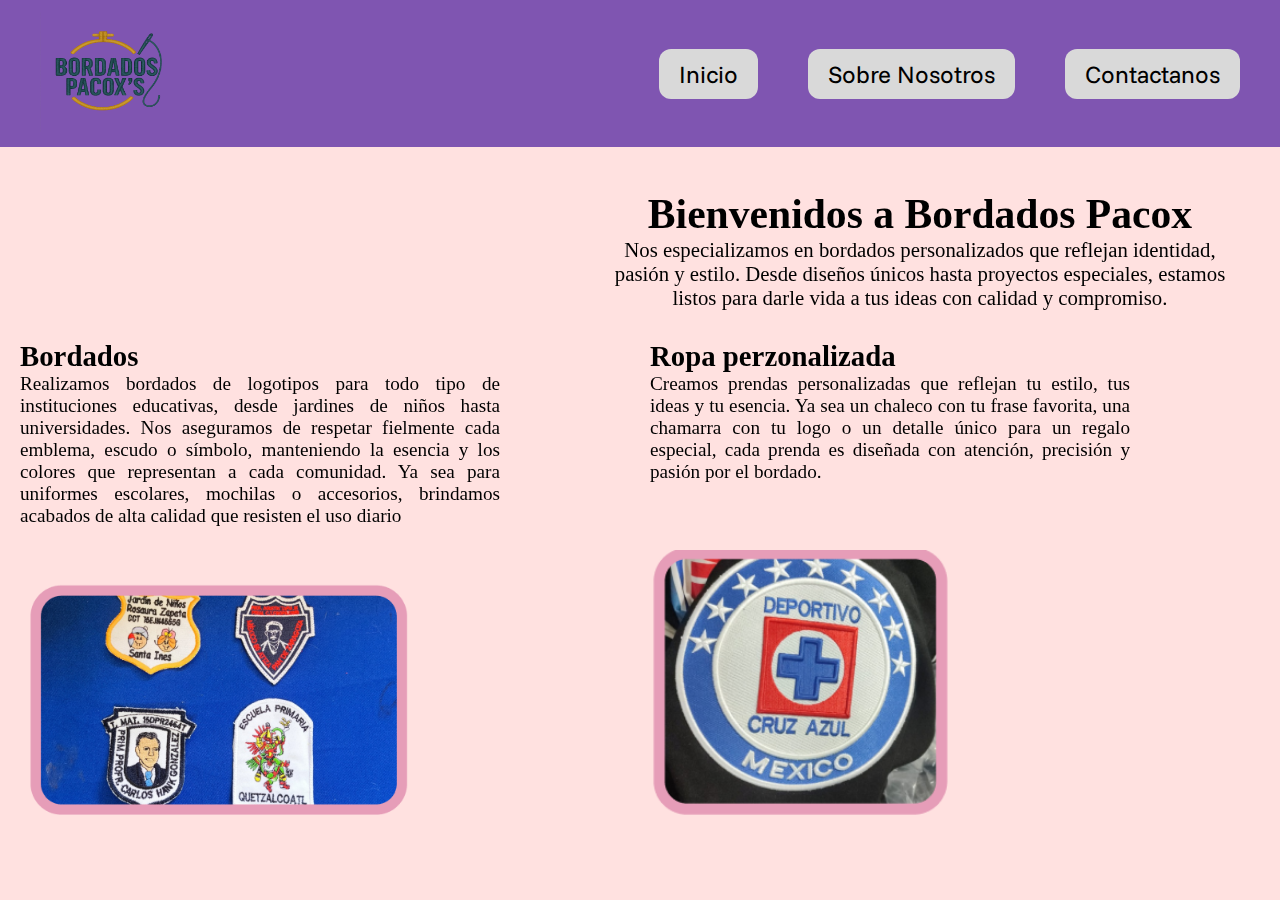
<file: PaginaProyecto/index.html>
<!DOCTYPE html>
    <html lang="en-mx">
    <head>
        <meta charset="UTF-8">
        <meta name="viewport" content="width=device-width, initial-scale=1.0">
        <link rel="stylesheet" href="style.css">
        <title>Bordados Pacox's</title>
    </head>
    <body>
    <header class="header">
        <nav class="header-logo">
            <img class="logo-tamaño" src="assets/logo.png" alt="Foto logo">
        </nav>
        <nav class="header-menu">
        <a class="header-menu-link" href="index.html">Inicio</a>
        <a class="header-menu-link" href="sobreNosotros.html"> Sobre Nosotros</a>
        <a class="header-menu-link" href="about.html"> Contactanos</a>
        </nav>
    </header>


    <div class="texto-Bienvenida">
        <h1 >Bienvenidos a Bordados Pacox</h1>
        <p>
            Nos especializamos en bordados personalizados que reflejan identidad, 
            pasión y estilo. Desde diseños únicos hasta proyectos 
            especiales, estamos listos para darle vida a tus ideas con calidad y compromiso.
        </p>
    </div>

    <div class="texto-bordado">
        <h2>Bordados</h2>
        <p>Realizamos bordados de logotipos para todo tipo de instituciones educativas, desde jardines de niños hasta universidades. 
            Nos aseguramos de respetar fielmente cada emblema, escudo o símbolo, manteniendo la esencia y los colores que representan a cada comunidad.
        Ya sea para uniformes escolares, mochilas o accesorios, brindamos acabados de alta calidad que resisten el uso diario</p>
        
    </div>

    <div class="texto-personalizado">
        <h2>Ropa perzonalizada</h2>
        <p>Creamos prendas personalizadas que reflejan tu 
            estilo, tus ideas y tu esencia. Ya sea un chaleco
            con tu frase favorita, una chamarra con tu logo 
            o un detalle único para un regalo especial, cada
            prenda es diseñada con atención, precisión y 
            pasión por el bordado.</p>
    </div>
    
    <a class="bordados-link" href="">Presiona aqui </a>
    <img class="Bordados-escolares" src="assets/bordados-escuela.png" alt="bordados-escuela">

    <a class="bordado-p-link" href="">Presiona aqui</a>
    <img class="Bordados-personalizados" src="assets/perzonalizado-img.png" alt="bordado perzonalizado">

    </body>
    </html>
</file>
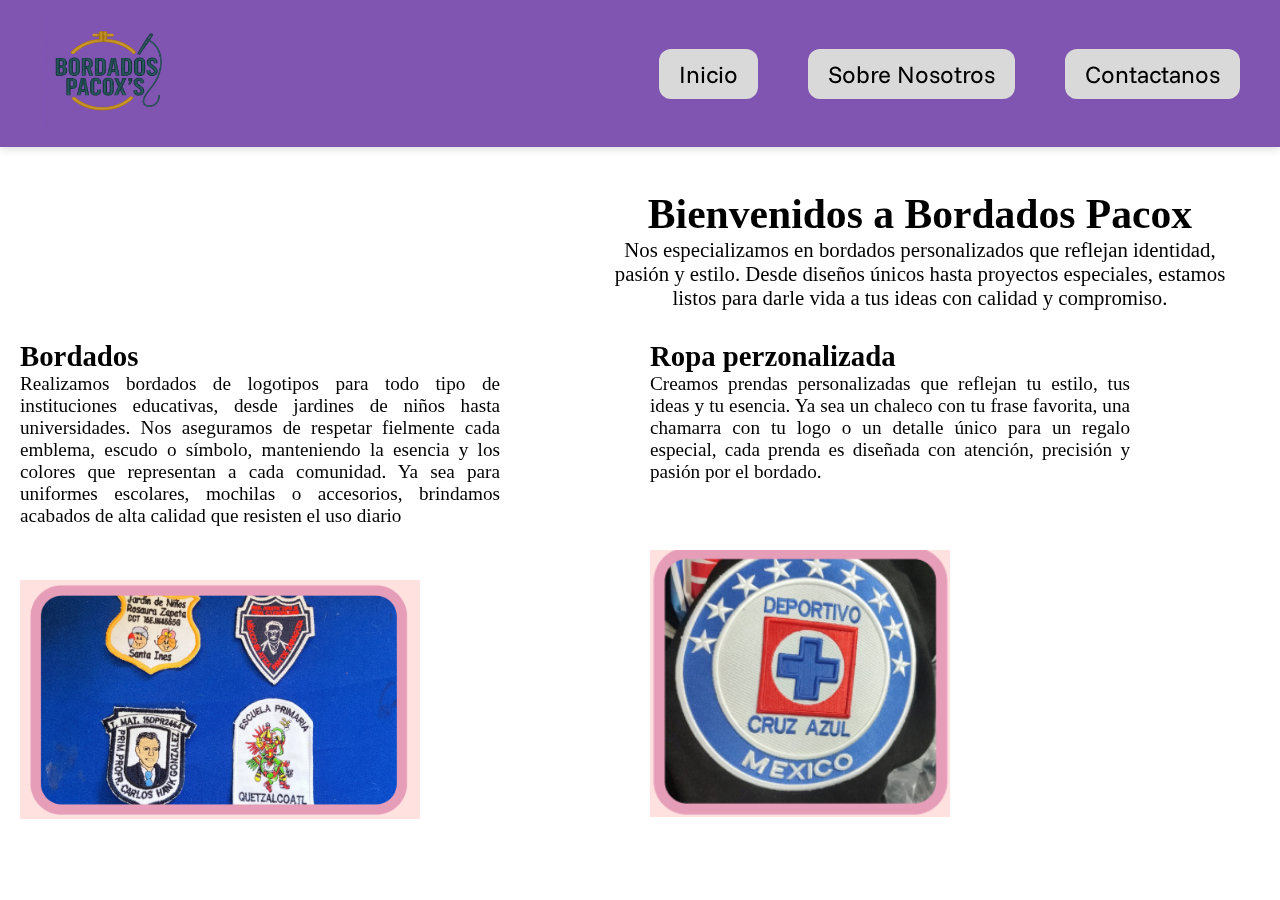
<file: PaginaWeb-main/PaginaProyecto/index.html>
<!DOCTYPE html>
    <html lang="en-mx">
    <head>
        <meta charset="UTF-8">
        <meta name="viewport" content="width=device-width, initial-scale=1.0">
        <link rel="stylesheet" href="style.css">
        <title>Bordados Pacox's</title>
    </head>
    <body>
    <header class="header">
        <nav class="header-logo">
            <img class="logo-tamaño" src="assets/logo.png" alt="Foto logo">
        </nav>
        <nav class="header-menu">
        <a class="header-menu-link" href="index.html">Inicio</a>
        <a class="header-menu-link" href="sobreNosotros.html"> Sobre Nosotros</a>
        <a class="header-menu-link" href="about.html"> Contactanos</a>
        </nav>
    </header>


    <div class="texto-Bienvenida">
        <h1 >Bienvenidos a Bordados Pacox</h1>
        <p>
            Nos especializamos en bordados personalizados que reflejan identidad, 
            pasión y estilo. Desde diseños únicos hasta proyectos 
            especiales, estamos listos para darle vida a tus ideas con calidad y compromiso.
        </p>
    </div>

    <div class="texto-bordado">
        <h2>Bordados</h2>
        <p>Realizamos bordados de logotipos para todo tipo de instituciones educativas, desde jardines de niños hasta universidades. 
            Nos aseguramos de respetar fielmente cada emblema, escudo o símbolo, manteniendo la esencia y los colores que representan a cada comunidad.
        Ya sea para uniformes escolares, mochilas o accesorios, brindamos acabados de alta calidad que resisten el uso diario</p>
        
    </div>

    <div class="texto-personalizado">
        <h2>Ropa perzonalizada</h2>
        <p>Creamos prendas personalizadas que reflejan tu 
            estilo, tus ideas y tu esencia. Ya sea un chaleco
            con tu frase favorita, una chamarra con tu logo 
            o un detalle único para un regalo especial, cada
            prenda es diseñada con atención, precisión y 
            pasión por el bordado.</p>
    </div>
    
    <a class="bordados-link" href="">Presiona aqui </a>
    <img class="Bordados-escolares" src="assets/bordados-escuela.png" alt="bordados-escuela">

    <a class="bordado-p-link" href="">Presiona aqui</a>
    <img class="Bordados-personalizados" src="assets/perzonalizado-img.png" alt="bordado perzonalizado">

    </body>
    </html>
</file>
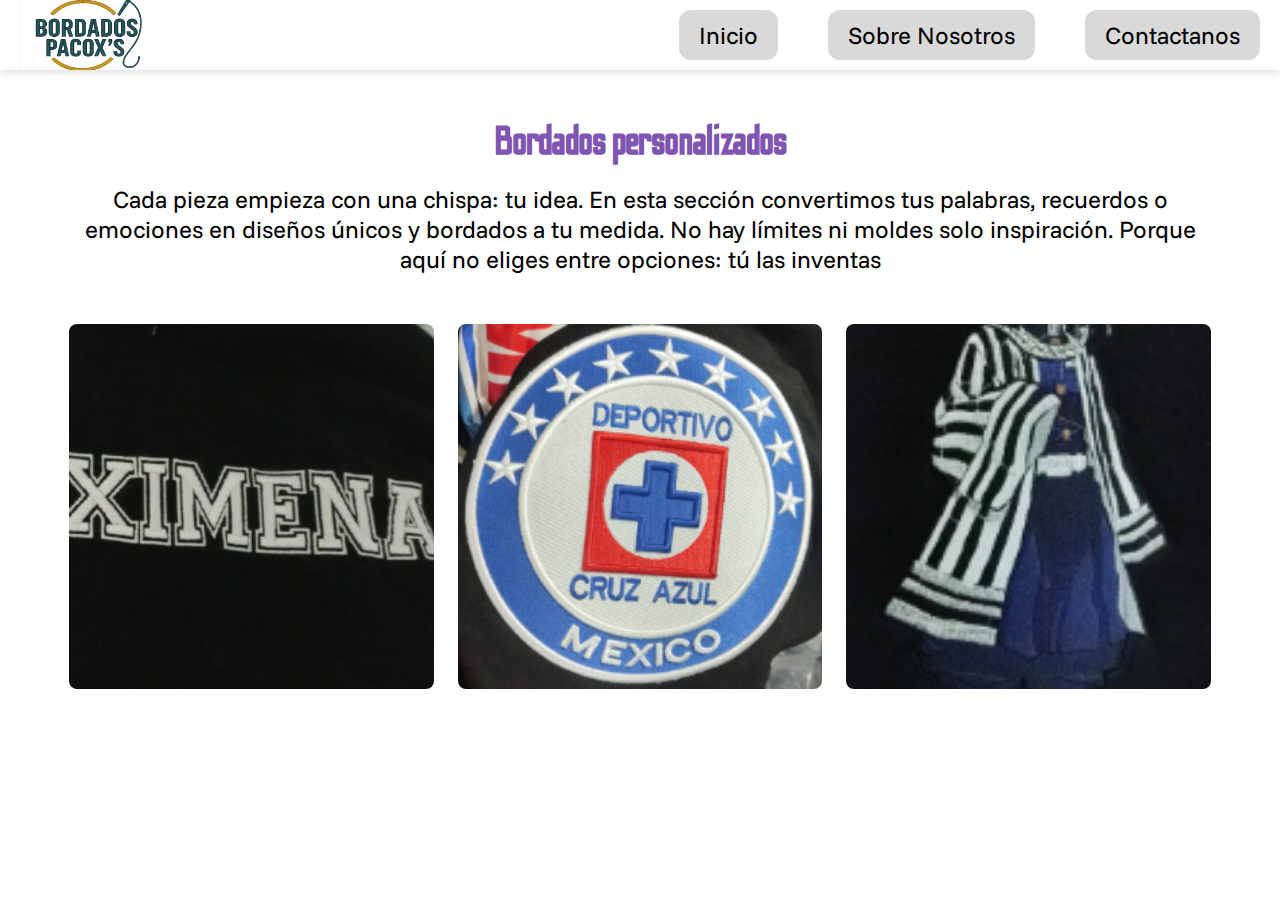
<file: bordadosPersonalizados.html>
<!DOCTYPE html>
<html lang="en">
<head>
    <meta charset="UTF-8">
    <meta name="viewport" content="width=device-width, initial-scale=1.0">
    <link rel="stylesheet" href="style.css">
    <title>Bordados personalizados</title>
</head>
<body>
     <header class="header">
        <nav class="header-logo">
            <img class="logo-tamaño" src="assets/logo.png" alt="Foto logo">
        </nav>
        <nav class="header-menu">
        <a class="header-menu-link" href="index.html">Inicio</a>
        <a class="header-menu-link" href="sobreNosotros.html"> Sobre Nosotros</a>
        <a class="header-menu-link" href="about.html"> Contactanos</a>
        </nav>
    </header>
    <main>
        <div class="escudos-promocionales">
            <h4 class="titulo-escudos-promocionales">Bordados personalizados</h4>
            <p>Cada pieza empieza con una chispa: tu idea. En esta sección convertimos tus palabras, recuerdos o emociones en diseños únicos y bordados a tu medida. No hay límites ni moldes solo inspiración. Porque aquí no eliges entre opciones: tú las inventas</p>
        </div>
        <div class="imagenes-escudos-promocionales">
            <img src="assets/sudadera.png" alt="Escudo empresa Elicarga">
            <img src="assets/cruz-azul.png" alt="Escudo Primaria Capulin"> 
            <img src="assets/personaje-anime.png" alt="Escudo Jardin de ninos Rosaura">
        </div>
    </main>
    
</body>
</html>
</file>
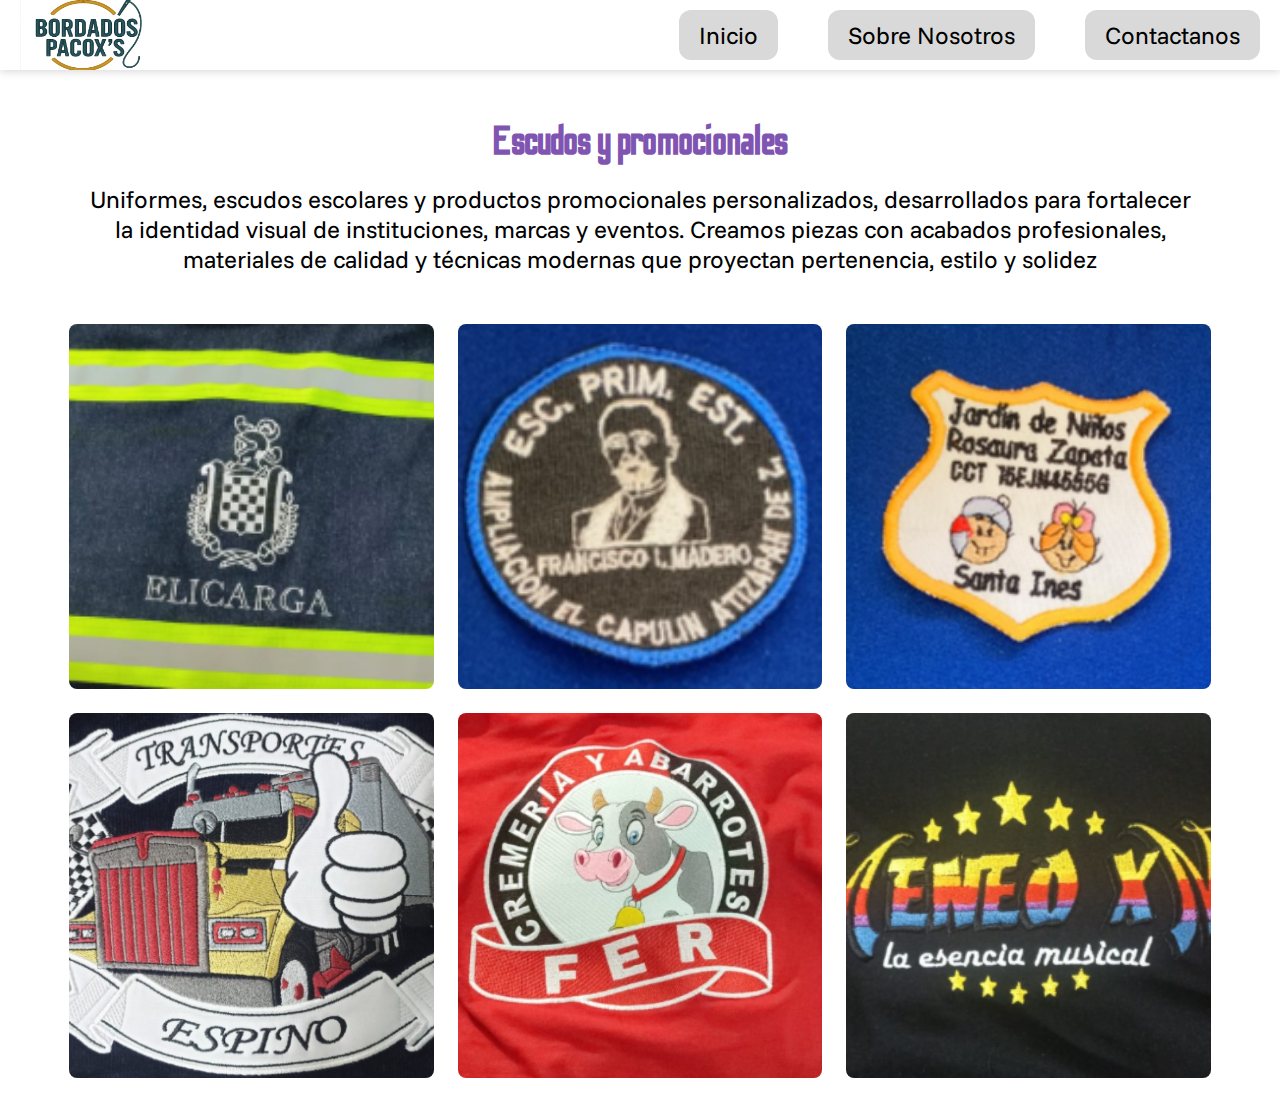
<file: escudosPromocionales.html>
<!DOCTYPE html>
<html lang="en">
<head>
    <meta charset="UTF-8">
    <meta name="viewport" content="width=device-width, initial-scale=1.0">
    <link rel="stylesheet" href="style.css">
    <title>Escudos y promocionales</title>
</head>
<body>
    <header class="header">
        <nav class="header-logo">
            <img class="logo-tamaño" src="assets/logo.png" alt="Foto logo">
        </nav>
        <nav class="header-menu">
        <a class="header-menu-link" href="index.html">Inicio</a>
        <a class="header-menu-link" href="sobreNosotros.html"> Sobre Nosotros</a>
        <a class="header-menu-link" href="about.html"> Contactanos</a>
        </nav>
    </header>
    <main> 

        <div class="escudos-promocionales">
            <h4 class="titulo-escudos-promocionales">Escudos y promocionales</h4>
            <p>Uniformes, escudos escolares y productos promocionales personalizados, desarrollados para fortalecer la identidad visual de instituciones, marcas y eventos. Creamos piezas con acabados profesionales, materiales de calidad y técnicas modernas que proyectan pertenencia, estilo y solidez</p>
        </div>
        <div class="imagenes-escudos-promocionales">
            <img src="assets/elicarga.png" alt="Escudo empresa Elicarga">
            <img src="assets/escudo-primaria-capulin.png" alt="Escudo Primaria Capulin"> 
            <img src="assets/escudo-kinder-rosaura.png" alt="Escudo Jardin de ninos Rosaura">
        </div>
        
        <div class="imagenes-escudos-promocionales2">
           <img src="assets/transportes-espino..png" alt="Promocional transpotes espino">
            <img src="assets/abarrotes.png" alt="Promocional abarrotes">
            <img src="assets/meneo.png" alt="Promocional sonido meneo">
        </div>
    </main>

    
</body>
</html>
</file>
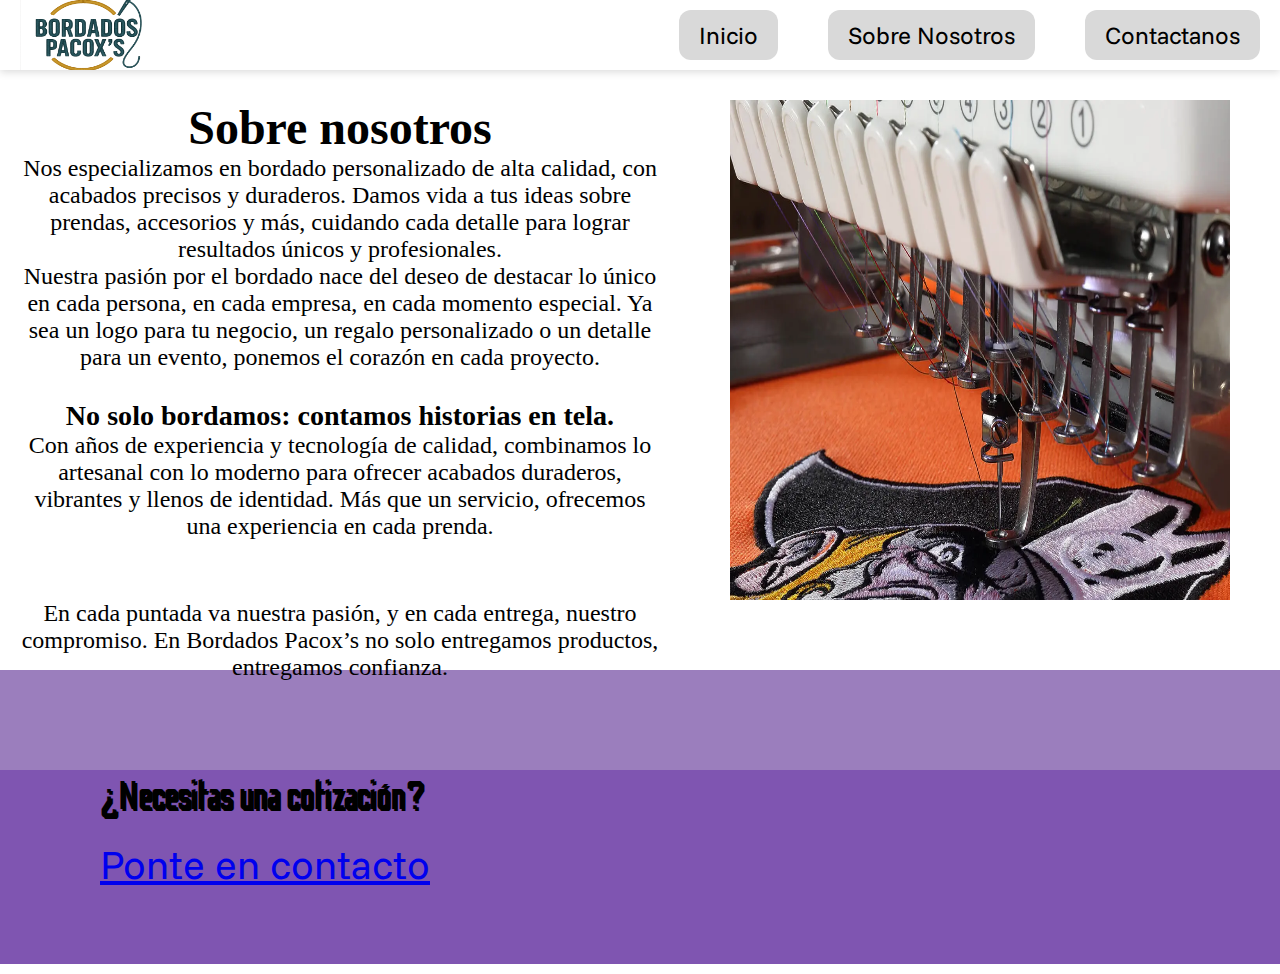
<file: sobreNosotros.html>
<!DOCTYPE html>
<html lang="en-mx">
<head>
    <meta charset="UTF-8">
    <meta name="viewport" content="width=device-width, initial-scale=1.0">
    <link rel="stylesheet" href="style.css">
        <title>Bordados Pacox's</title>
</head>
<body>
<header class="header">
        <nav class="header-logo">
            <img class="logo-tamaño" src="assets/logo.png" alt="Foto logo">
        </nav>
        <nav class="header-menu">
        <a class="header-menu-link" href="index.html">Inicio</a>
        <a class="header-menu-link" href="sobreNosotros.html"> Sobre Nosotros</a>
        <a class="header-menu-link" href="about.html"> Contactanos</a>
        </nav>
</header>
<main>
<div class="publicidad-texto">
    <h1>Sobre nosotros</h1>
    <p>Nos especializamos en bordado personalizado de alta calidad, con acabados precisos y duraderos. 
    Damos vida a tus ideas sobre prendas, accesorios y más, cuidando cada detalle para lograr resultados
    únicos y profesionales.</p>

    <p>Nuestra pasión por el bordado nace del deseo de destacar lo único en cada persona, en cada empresa, en 
    cada momento especial. Ya sea un logo para tu negocio, un regalo personalizado o un detalle para 
    un evento, ponemos el corazón en cada proyecto.</p>
</div>

    <div class="publicidad-texto-3">
        <h3>No solo bordamos: contamos historias en tela. </h3>    
        <p>Con años de experiencia y tecnología de calidad, combinamos lo artesanal con lo moderno para ofrecer acabados
        duraderos, vibrantes y llenos de identidad. Más que un servicio, ofrecemos una experiencia en cada prenda.</p>
    </div>

<div class="publicidad-texto-4">
        <p>
        En cada puntada va nuestra pasión, y en cada entrega, nuestro compromiso. En Bordados Pacox’s no solo entregamos productos, entregamos confianza.
        </p>
</div>


<div class="publicidad-imagen">
    <img src="assets/maquina-SobreNosotros.webp" alt="Foto de costura">
</div>
</main>
<footer>
        <div class="separador-portafolio3"></div>
        <div class="separador-footer2">
           
            <p class="necesitas-cotizacion">¿Necesitas una cotización?</p>
            
                <a href="about.html"> 
                     <p class="ponte-n-cotacto">Ponte en contacto
            </p>
                </a>
       
            </div>
           
            </div>
        </div>
        </div>
</footer> 
</body>
</html>
</file>
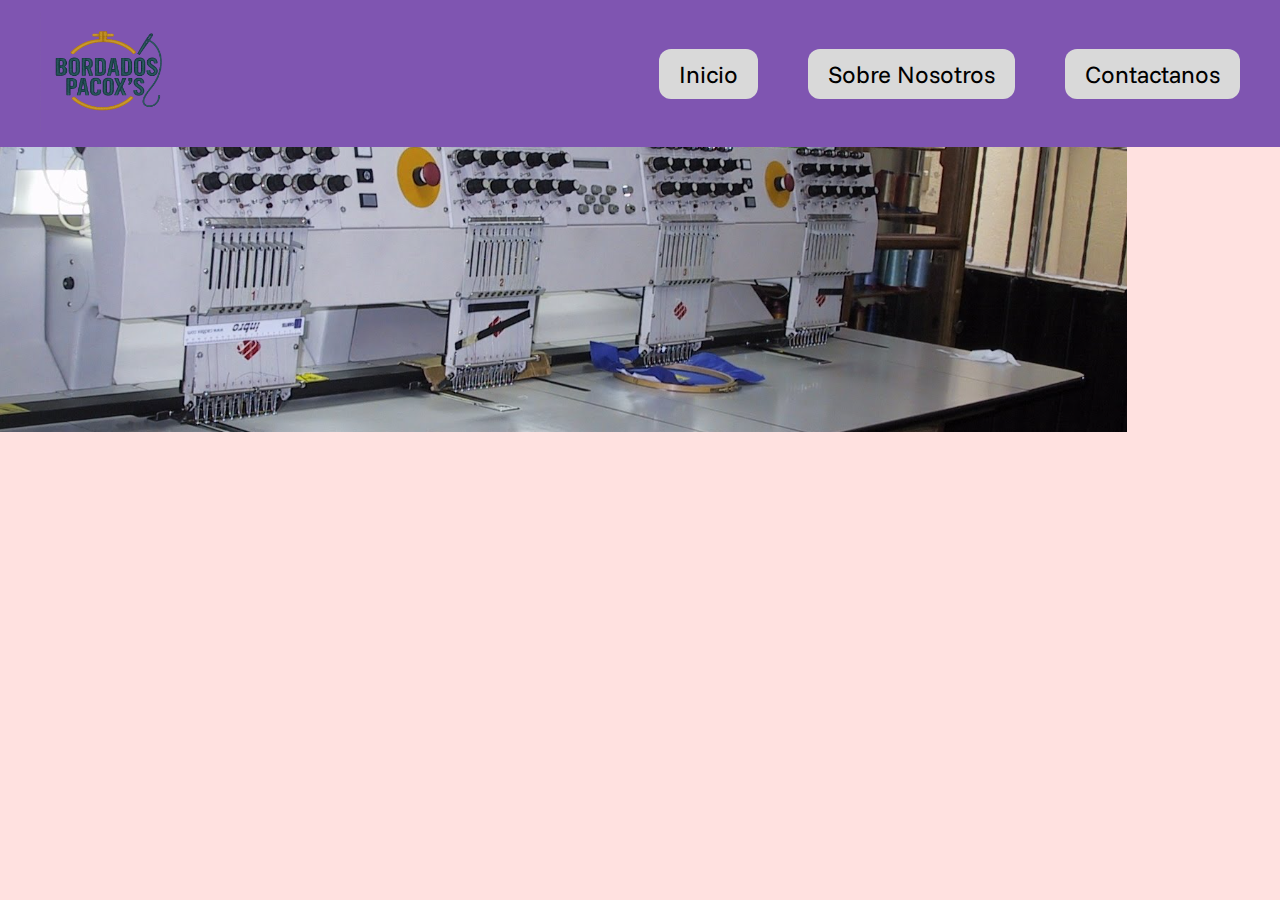
<file: PaginaProyecto/about.html>
<!DOCTYPE html>
<html lang="es-mx">
<head>
    <meta charset="UTF-8">
    <meta name="viewport" content="width=device-width, initial-scale=1.0">
    <link rel="stylesheet" href="style.css">
        <title>Bordados Pacox's</title>
</head>
<body>
<header class="header">
        <nav class="header-logo">
            <img class="logo-tamaño" src="assets/logo.png" alt="Foto logo">
        </nav>
        <nav class="header-menu">
        <a class="header-menu-link" href="index.html">Inicio</a>
        <a class="header-menu-link" href="sobreNosotros.html"> Sobre Nosotros</a>
        <a class="header-menu-link" href="about.html"> Contactanos</a>
        </nav>
</header>
<div class="presentacion__imagen">
    <img src="assets/maquina.png" alt="Foto de maquinas">
</div>
</body>
</html>
</file>
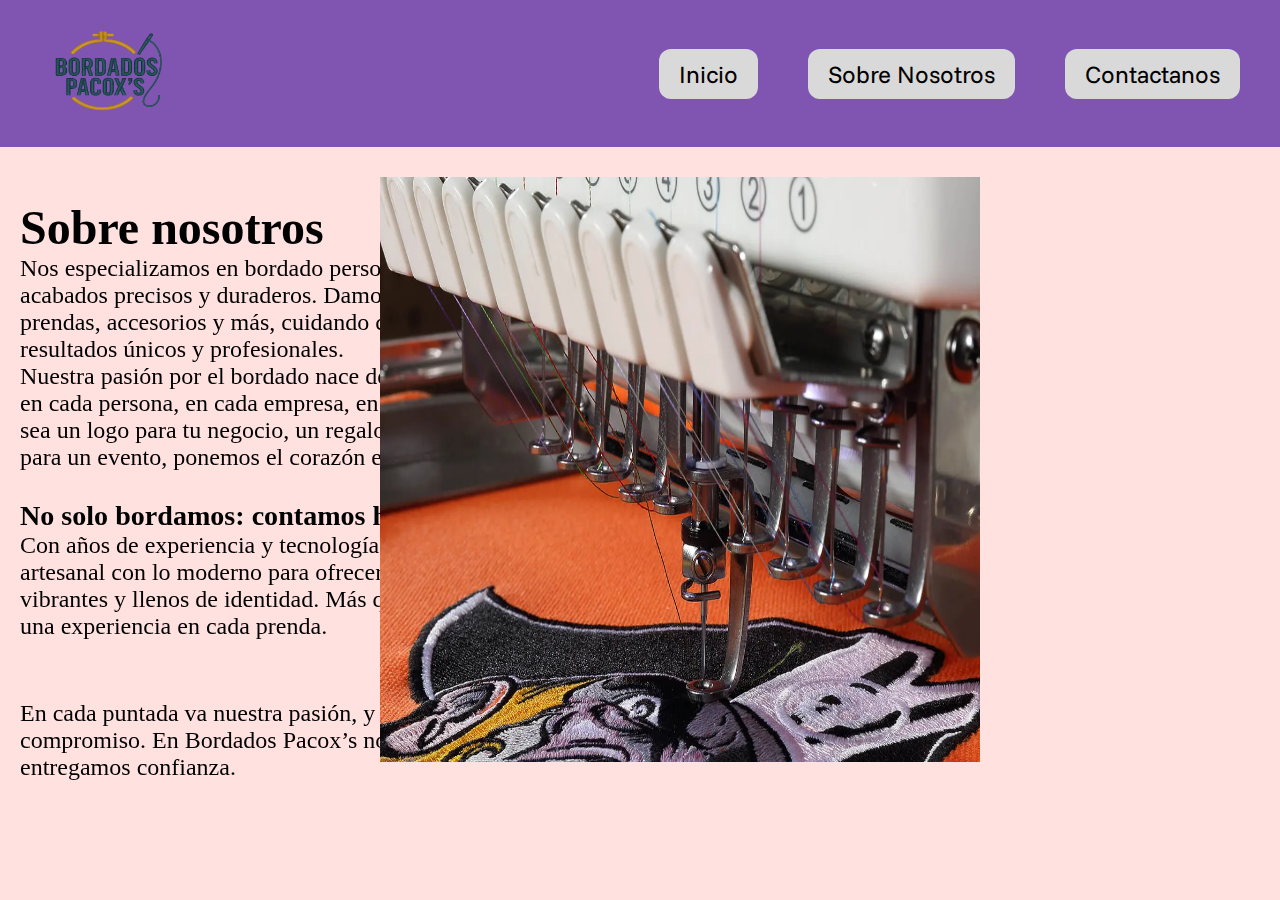
<file: PaginaProyecto/sobreNosotros.html>
<!DOCTYPE html>
<html lang="en-mx">
<head>
    <meta charset="UTF-8">
    <meta name="viewport" content="width=device-width, initial-scale=1.0">
    <link rel="stylesheet" href="style.css">
        <title>Bordados Pacox's</title>
</head>
<body>
<header class="header">
        <nav class="header-logo">
            <img class="logo-tamaño" src="assets/logo.png" alt="Foto logo">
        </nav>
        <nav class="header-menu">
        <a class="header-menu-link" href="index.html">Inicio</a>
        <a class="header-menu-link" href="sobreNosotros.html"> Sobre Nosotros</a>
        <a class="header-menu-link" href="about.html"> Contactanos</a>
        </nav>
</header>

<div class="publicidad-texto">
    <h1>Sobre nosotros</h1>
    <p>Nos especializamos en bordado personalizado de alta calidad, con acabados precisos y duraderos. 
    Damos vida a tus ideas sobre prendas, accesorios y más, cuidando cada detalle para lograr resultados
    únicos y profesionales.</p>

    <p>Nuestra pasión por el bordado nace del deseo de destacar lo único en cada persona, en cada empresa, en 
    cada momento especial. Ya sea un logo para tu negocio, un regalo personalizado o un detalle para 
    un evento, ponemos el corazón en cada proyecto.</p>
</div>

    <div class="publicidad-texto-3">
        <h3>No solo bordamos: contamos historias en tela. </h3>    
        <p>Con años de experiencia y tecnología de calidad, combinamos lo artesanal con lo moderno para ofrecer acabados
        duraderos, vibrantes y llenos de identidad. Más que un servicio, ofrecemos una experiencia en cada prenda.</p>
    </div>

<div class="publicidad-texto-4">
        <p>
        En cada puntada va nuestra pasión, y en cada entrega, nuestro compromiso. En Bordados Pacox’s no solo entregamos productos, entregamos confianza.
        </p>
</div>


<div class="publicidad-imagen">
    <img src="assets/maquina-SobreNosotros.webp" alt="Foto de costura">
</div>
</body>
</html>
</file>
<file: PaginaProyecto/style.css>
@import url('https://fonts.googleapis.com/css2?family=Funnel+Sans:ital,wght@0,300..800;1,300..800&display=swap" rel="stylesheet');


:root{
    --color-primario: #FFE1E0;
    --color-primario-alterno: #ffffff;
    --color-secundario:#7F55B1;
    --color-tercer: #D9D9D9;
    --tipo-fuente: "Funnel Sans", sans-serif;
    --fuente-tamano-1: 1.5rem;
    --fuente-tamano-2: 2.5rem;
}


* {
    margin: 0;
    padding: 0;
    box-sizing: border-box;
}

body{
    background-color: var(--color-primario);
}

.header {
    background-color: var(--color-secundario);
    display: flex;
    align-items: center;
    padding: 10px 40px;
    height: 147px;
    overflow-x: hidden;
    justify-content: space-between; 
    gap: 50px; 
}

.header-logo .logo-tamaño {
    width: 140px;
    height: 120px;
    padding: 0;
}


.header-menu {
    display: flex;
    gap: 50px; /* Esta es la separación entre los botones del menú */
    margin-left: 50px; 
}


.header-menu-link {
    font-family: var(--tipo-fuente);
    font-size: var(--fuente-tamano-1);
    color: #000;
    background-color: var(--color-tercer);
    text-decoration: none;
    border-radius: 12px;
    padding: 10px 20px;
}

/* Body de INDEX*/


.texto-Bienvenida{
    text-align: center;
    justify-content: center;
    position: fixed;
    margin: auto;
    left: 600px;
    width: 40rem;
    top: 180px;
    font-size: 1.3rem;
    margin-top: 10px;
}

.texto-bordado {
  text-align: justify;
  position: fixed;
  bottom: 80px;
  left: 20px;
  width: 30rem;
  height: 30rem;
  font-size: 1.2rem;
  margin: auto;
  margin-top: 20px;
}

.bordados-link{
    position: absolute;
    bottom: 85px;
    left: 20px;
    height: 40px;
    border-radius: 12px;
    padding: 10px 20px;
    text-decoration: none;
    color: #000;
    background-color: var(--color-tercer);
    
}

.Bordados-escolares{

    width: 400px;
    left: 20px;
    position: absolute;
    top: 580px;
}

.texto-personalizado{
  text-align: justify;
  position: fixed;
  bottom: 80px;
  left: 650px;
  width: 30rem;
  height: 30rem;
  font-size: 1.2rem;
  margin: auto;
  margin-top: 20px;
}

.Bordados-personalizados{
    width: 300px;
    left: 650px;
    position: absolute;
    top: 550px;
}

.bordado-p-link{
    position: absolute;
    bottom: 85px;
    left: 650px;
    height: 40px;
    border-radius: 12px;
    padding: 10px 20px;
    text-decoration: none;
    color: #000;
    background-color: var(--color-tercer);
}


/* Sobre nosotros*/
.publicidad-texto{
    bottom: 100px;
    position: fixed;
    margin: auto;
    left: 20px;
    width: 40rem;
    top: 200px;
    font-size: var(--fuente-tamano-1);
}

.publicidad-texto-3{
    bottom: 100px;
    position: fixed;
    margin: auto;
    left: 20px;
    width: 40rem;
    top: 500px;
    font-size: var(--fuente-tamano-1);
}

.publicidad-texto-4{
    bottom: 100px;
    position: fixed;
    margin: auto;
    left: 20px;
    width: 40rem;
    top: 700px;
    font-size: var(--fuente-tamano-1);
}


.publicidad-imagen{
    position: fixed;
    right: 300px;
}
.publicidad-imagen img{
    margin-top: 30px;
    width: 600px;
    height: 585px;

}
</file>
<file: PaginaWeb-main/PaginaProyecto/style.css>
@import url('https://fonts.googleapis.com/css2?family=Funnel+Sans:ital,wght@0,300..800;1,300..800&display=swap" rel="stylesheet');
 @import url('https://fonts.googleapis.com/css2?family=Odibee+Sans&family=Oswald:wght@200..700&display=swap');


:root{
    --color-primario: #FFE1E0;
    --color-primario-alterno: #ffffff;
    --color-secundario:#7F55B1;
    --color-tercer: #D9D9D9;
    --color-quinto:#F49BAB;
    --tipo-fuente: "Funnel Sans", sans-serif;
    --tipo-fuente-contactactanos:"Odibee Sans", sans-serif;
    --fuente-tamano-1: 1.5rem;
    --fuente-tamano-2: 2.5rem;
}


* {
    margin: 0;
    padding: 0;
    box-sizing: border-box;
}
.header {
    position: fixed;               /* Se queda pegado arriba */
    top: 0;
    left: 0;
    width: 100%;
    height: 147px;
    background-color: var(--color-secundario);
    display: flex;
    align-items: center;
    padding: 10px 40px;
    overflow-x: hidden;
    justify-content: space-between;
    gap: 50px;
    z-index: 1100;                 /* Asegura que esté encima de todo */
    box-shadow: 0 2px 8px rgba(0, 0, 0, 0.15);
}
body{
    background-color: var(--color-primario-alterno);
    padding-top: 160px; 
}

.header-logo .logo-tamaño {
    width: 140px;
    height: 120px;
    padding: 0;
}


.header-menu {
    display: flex;
    gap: 50px; /* Esta es la separación entre los botones del menú */
    margin-left: 50px; 
}


.header-menu-link {
    font-family: var(--tipo-fuente);
    font-size: var(--fuente-tamano-1);
    color: #000;
    background-color: var(--color-tercer);
    text-decoration: none;
    border-radius: 12px;
    padding: 10px 20px;
}

/* Body de INDEX*/


.texto-Bienvenida{
    text-align: center;
    justify-content: center;
    position: fixed;
    margin: auto;
    left: 600px;
    width: 40rem;
    top: 180px;
    font-size: 1.3rem;
    margin-top: 10px;
}

.texto-bordado {
  text-align: justify;
  position: fixed;
  bottom: 80px;
  left: 20px;
  width: 30rem;
  height: 30rem;
  font-size: 1.2rem;
  margin: auto;
  margin-top: 20px;
}

.bordados-link{
    position: absolute;
    bottom: 85px;
    left: 20px;
    height: 40px;
    border-radius: 12px;
    padding: 10px 20px;
    text-decoration: none;
    color: #000;
    background-color: var(--color-tercer);
    
}

.Bordados-escolares{

    width: 400px;
    left: 20px;
    position: absolute;
    top: 580px;
}

.texto-personalizado{
  text-align: justify;
  position: fixed;
  bottom: 80px;
  left: 650px;
  width: 30rem;
  height: 30rem;
  font-size: 1.2rem;
  margin: auto;
  margin-top: 20px;
}

.Bordados-personalizados{
    width: 300px;
    left: 650px;
    position: absolute;
    top: 550px;
}

.bordado-p-link{
    position: absolute;
    bottom: 85px;
    left: 650px;
    height: 40px;
    border-radius: 12px;
    padding: 10px 20px;
    text-decoration: none;
    color: #000;
    background-color: var(--color-tercer);
}


/* Sobre nosotros*/
.publicidad-texto{
    bottom: 100px;
    position: fixed;
    margin: auto;
    left: 20px;
    width: 40rem;
    top: 200px;
    font-size: var(--fuente-tamano-1);
}

.publicidad-texto-3{
    bottom: 100px;
    position: fixed;
    margin: auto;
    left: 20px;
    width: 40rem;
    top: 500px;
    font-size: var(--fuente-tamano-1);
}

.publicidad-texto-4{
    bottom: 100px;
    position: fixed;
    margin: auto;
    left: 20px;
    width: 40rem;
    top: 700px;
    font-size: var(--fuente-tamano-1);
}


.publicidad-imagen{
    position: fixed;
    right: 300px;
}
.publicidad-imagen img{
    margin-top: 30px;
    width: 600px;
    height: 585px;

}

.contenedor-frase-imagen{
    
    display: flex;              /* Alinea frase e imagen horizontalmente */   
    justify-content: center;
    flex-direction: column;
     gap: 40px; 
    margin-top: 6%;
}
/* Persona de contacto */
.persona-contacto {
    position: absolute;
    top: 160px; 
    left: 50%;
    transform: translateX(-50%);
    width: 433px;
    height: 175px;
}

.frase-contacto {
    position: relative;
    left: 400px;
    top: 140px;
    font-family: var(--tipo-fuente-contactactanos);
    font-size: var(--fuente-tamano-2);
}

/* Contenedor de rectángulos */
.contenedor-rectangulos-de-contacto {
    display: flex;
    justify-content: center;
    margin-top: 12%;
    gap: 80px;
}

/* Rectángulo */
.rectangulo {
    width: 339px;
    height: 407px;
    border: 10px solid var(--color-quinto);
    border-radius: 10%;
    transition: width 1s;
}

.rectangulo:hover {
    width: 400px;
    height: 407px;
    background-color: darkturquoise;
}

/* Íconos */
.fa-solid, .fa-brands {
    display: flex;
    justify-content: center;
    margin-top: 25%;
    margin-left: 40%;
    font-size: 100px;
}
</file>
<file: style.css>
@import url('https://fonts.googleapis.com/css2?family=Funnel+Sans:ital,wght@0,300..800;1,300..800&display=swap" rel="stylesheet');
 @import url('https://fonts.googleapis.com/css2?family=Odibee+Sans&family=Oswald:wght@200..700&display=swap');


:root{
    --color-primario: #FFE1E0;
    --color-primario-alterno: #ffffff;
    --color-secundario:#7F55B1;
    --color-tercer: #D9D9D9;
    --color-quinto:#F49BAB;
    --color-footer:#9B7EBD;
    --tipo-fuente: "Funnel Sans", sans-serif;
    --tipo-fuente-contactactanos:"Odibee Sans", sans-serif;
    --fuente-tamano-1: 1.5rem;
    --fuente-tamano-2: 2.5rem;
    --fuente-tamano-3:5rem;
}


* {
    margin: 0;
    padding: 0;
    box-sizing: border-box;
}
.header {
    position: fixed;
    top: 0;
    left: 0;
    width: 100%;
    height: 70px; /* Altura más baja */
    background-color: var(--color-primario-alterno);
    display: flex;
    align-items: center;
    padding: 0 20px; /* Menos espacio interno */
    overflow-x: hidden;
    justify-content: space-between;
    gap: 20px; /* Menor separación entre elementos */
    z-index: 1100;
    box-shadow: 0 2px 8px rgba(0, 0, 0, 0.15);
}
body{
    background-color: var(--color-primario-alterno);
    padding-top: 70px; 
}

.header-logo .logo-tamaño {
    width: 140px;
    height: 120px;
    padding: 0;
}


.header-menu {
    display: flex;
    gap: 50px; /* Esta es la separación entre los botones del menú */
    margin-left: 50px; 
}


.header-menu-link {
    font-family: var(--tipo-fuente);
    font-size: var(--fuente-tamano-1);
    color: #000;
    background-color: var(--color-tercer);
    text-decoration: none;
    border-radius: 12px;
    padding: 10px 20px;
}

/* Body de INDEX*/
.contenedor-imagen-principal{
    display: flex;
    justify-content: end;

}
.imagen-maquina-de-bordado{
width: 1400px;
height: 500px;;
padding-left: 60px;
}

.titulo-principal{
    font-family: var(--tipo-fuente);
    font-size: var(--fuente-tamano-3);
    padding-top: 40px;
    padding-bottom: 20px;
}

.bloque-texto{
     display: flex;
     flex-direction: column;
     align-items: flex-start;
     padding-left: 40px;
     
}

.separador-portafolio{
    background-color: #7F55B1;
     padding: 25px 50px 75px 100px;
    margin-top: 50px;
    display: flex;
    justify-content: center;
    align-items: center;
}
.separador-portafolio2{
    background-color:var(--color-footer);
     padding: 25px 50px 25px 75px;
    margin-top: 100px;
    display: flex;
   
    align-items: center;
}
.conoce-nuestro-trabajo{
    font-size: var(--fuente-tamano-3);
    color: var(--color-primario-alterno);
    font-family: var(--tipo-fuente-contactactanos);
}

.bloque-portafolio{
    display: flex;
    justify-content: center;
    align-items:center;
    font-family: var(--tipo-fuente);
    font: size 5px;
    margin: bottom 150px;

}

.bordados-link{

    display: flex;
    align-items: center;
    left: 20px;
    height: 40px;
    border-radius: 12px;
    padding: 10px 20px;
    text-decoration: none;
    color: #000;
    background-color: var(--color-tercer);
    margin-top: 20px;

    
}

.Bordados-escolares{
    display: flex;
    width: 350px;
    height: 350px; 
   padding: 25px 10px 10px 10px;
    transition: width 2s, height 2s, transform 2s;

}
.Bordados-escolares:hover{
     width: 400px;
    height: 400px;
    transform: rotate(360deg);
}


.Bordados-personalizados{
    display: flex;
    width: 320px;
    height: 320px; 
   padding: 10px 25px 10px 10px;
    transition: width 2s, height 2s, transform 2s;
}

.Bordados-personalizados:hover{
    width: 400px;
    height: 400px;
    transform: rotate(360deg);


}
.bordado-p-link{
    
    display: flex;
    align-items: center;
    left: 650px;
    height: 40px;
    border-radius: 12px;
    padding: 10px 20px;
    text-decoration: none;
    color: #000;
    background-color: var(--color-tercer);
    margin-top: 20px;
}

.portafolio-personalizado{

    display: flex;
    flex-direction: column;
    justify-content: center;
    align-items: center;
    text-align: center;
     margin: 100px 25px 25px 25px;
   
}
.portafolio-escolares{
      display: flex;
    flex-direction: column;
    justify-content: center;
    align-items: center;
    text-align: center;
    padding: 100px 30px 30px 30px;

}
.separador-footer{
    background-color: var(--color-secundario);
    padding: 5px 50px 75px 100px;
}


.necesitas-cotizacion{
    font-family: var(--tipo-fuente-contactactanos);
    font-size: var(--fuente-tamano-2);
    text-shadow: 2px 2px;

}
.ponte-n-cotacto {
    margin-top: 20px ;
    font-family: var(--tipo-fuente);
    font-size: var(--fuente-tamano-2);
    text-decoration: none !important;

}
.contenedor-llamenos-ubicacion-whats{
    display: flex;
    justify-content:flex-end;
    align-items: center;
    flex-direction: column;
}
.contenedor-llamenos-ubicacion-whats p {
margin: 25px 50px 10px 450px;
font-family:var(--tipo-fuente-contactactanos);
font-size: var(--fuente-tamano-1);
}
.contenedor-llamenos-ubicacion-whats a{
margin: 25px 50px 5px 450px;
color: chartreuse;
}

.contenedor-ayuda-contacto{
    background-color: #7F55B1;
     padding: 100px 50px 75px 100px;
    margin-top: 50px;
    display: flex;
    justify-content: center;
    align-items: center;
    flex-direction: column;

}
h5{
    display: flex;
    align-items: center;
    justify-content: center;
    font-family: var(--tipo-fuente-contactactanos);
    font-size: var(--fuente-tamano-2);
}
.contenedor-contacto{
    font-family: Arial, Helvetica, sans-serif;
    min-width: 100vh;
    display: flex;
    align-items: center;
    justify-content:center;
    margin-top: 100px;
    margin-left: 90px;
    flex-direction: column;
}
.cuentanos-que-imaginas{
    padding-bottom: 0 10px 20px 10px;
     font-family: var(--tipo-fuente-contactactanos);
    font-size: var(--fuente-tamano-1);
    text-align: center;
}

form {
padding: 50px 55px;
box-shadow: 0 0 20px rgba(0, 0, 0, 0.5);
border-radius: 20px;
text-align:center;
width: 400px;
margin-top: 40px ;
}
.input-group{
display: flex;
flex-direction: column;
text-align: left;
}

h2{
color: #283625;
font-size: 35px;
}

label{
    color: #283629;
    font-size: 15px;
    font-weight: 680;
    margin-bottom: 15px;
}
input,textarea{
    padding: 17px 25px;
    border-radius:  25px; 
    margin-bottom: 20px;
    background-color: var(--color-primario-alterno);
    border: 2px solid #F0FAF1;
    color: #283629;
    outline: none;

}
input::placeholder,textarea::placeholder{
    color:grey;
}
input,textarea{

    background-color: var(--color-primario);

}

.form-txt{
    margin-bottom: 30px;
    display: flex;
    justify-content:space-between;
    text-align: center;
}
.form-txt a {
color:var(--color-footer);
font-size: 14px;
font-weight: 600;
text-decoration: none;

}

.btn {
font-size: 16px;
color: #FFFFFF;
border: 0;
border-radius: 25px;
background-color: var(--color-quinto);
box-shadow: 0 0 20px rgba(25, 254, 0, 0.4);
cursor: pointer;
}
.btn:hover {
background-color:var(--color-secundario);
}

/* Sobre nosotros*/
.publicidad-texto{
    bottom: 100px;
    position:absolute;
    content: justify;
    margin: auto;
    left: 20px;
    width: 40rem;
    top: 100px;
    font-size: var(--fuente-tamano-1);
    text-align: center;
    
}

.publicidad-texto-3{
    bottom: 100px;
    position: absolute;
    left: 20px;
    width: 40rem;
    top: 400px;
    font-size: var(--fuente-tamano-1);
    text-align: center;
}

.publicidad-texto-4{
    bottom: 100px;
    position: absolute;
    margin: auto;
    left: 20px;
    width: 40rem;
    top: 600px;
    font-size: var(--fuente-tamano-1);
    padding-bottom: 100px;
    text-align: center;
}

.publicidad-imagen{
    position: absolute;
    right: 50px;
}
.publicidad-imagen img{
    margin-top: 30px;
    width: 500px;
    height: 500px;

}
.separador-portafolio3{
    background-color:var(--color-footer);
     padding: 25px 50px 75px 100px;
    margin-top: 600px;
    display: flex;
    justify-content:end;
    align-items: end;

}
.separador-footer2{
    background-color: var(--color-secundario);
    padding: 5px 50px 75px 100px;
    margin-bottom: 10px;
}
.contenedor-llamenos-ubicacion-whats2{
    display: flex;
    align-items: center;
    justify-content: end;
    flex-direction: column;
}

/*PAGINA DE CONTACTO */
/* Contenedor principal de imagen y frase */
.contenedor-frase-imagen {
    display: flex;
    flex-direction: column;
    align-items: center;
    gap: 20px;
    margin-top: 60px;
}

/* Imagen de la persona */
.persona-contacto {
    position: static;
    width: 250px;
    height: 130px;
    margin-bottom: 10px;
}

/* Frase centrada */
.frase-contacto {
    position: static;
    font-size: calc(var(--fuente-tamano-2) * 0.85);
    text-align: center;
    margin-bottom: 5px;
    font-family: var(--tipo-fuente-contactactanos);
    align-items: center;
    left: 500px;
}
.texto-contacto{
     font-family: fantasy;
     color: rgb(63, 58, 58);
    font-size: var(--fuente-tamano-1);
    margin-bottom: 20px;
}

/* Contenedor de rectángulos */
.contenedor-rectangulos-de-contacto {
    display: flex;
    flex-direction: row;
    gap: 100px;
    justify-content: center;
    margin: 0;
    flex-wrap: wrap;
    text-decoration: none !important;
}

/* Rectángulos compactos */
.rectangulo {
    display: flex;
    flex-direction: column;
    justify-content: center;
    align-items: center;
    width: 220px;
    height: 280px;
    border: 6px solid var(--color-quinto);
    border-radius: 12px;
    transition: all 0.3s ease;
     margin-bottom: 30px;
}

.rectangulo:hover {
    width: 240px;
    background-color: darkturquoise;
}

.fa-solid, .fa-brands {
    font-size: 50px;
    margin-top: 5px;
    text-align: center;
    margin-bottom:15px;
    
    
}
.titulo-escudos-promocionales{
color: var(--color-secundario);
font-family: var(--tipo-fuente-contactactanos);
font-size: var(--fuente-tamano-2);
text-align: center;
margin-bottom: 20px;
}
.frase-rectangulo {
    font-size: calc(var(--fuente-tamano-2) * 0.75);
    text-align: center;
    font-family: var(--tipo-fuente-contactactanos);
    margin: bottom 15px;
    
}
.frase-rectangulo2{
    font-size: var(--fuente-tamano-2);
    color:var(--color-primario-alterno);
    font-family: var(--tipo-fuente-contactactanos);
    text-align: center;
    align-items: center;
    justify-content: center;
    margin-top: 30px;
}

/*Escudos y promocionales*/
.imagenes-escudos-promocionales,
.imagenes-escudos-promocionales2 {
  display: flex;
  justify-content: center;
  gap: 24px;
  padding: 0 32px;
  flex-wrap: wrap;
  margin-bottom: 24px;
}

.imagenes-escudos-promocionales img,
.imagenes-escudos-promocionales2 img {
  width: 30%; /* 3 por fila si hay espacio */
  aspect-ratio: 1 / 1;
  object-fit: cover;
  border-radius: 8px;
  display: block;
  transition: transform 0.3s ease, box-shadow 0.3s ease;
}

/* Efecto parche al pasar el cursor */
.imagenes-escudos-promocionales img:hover,
.imagenes-escudos-promocionales2 img:hover {
  transform: scale(1.03);
  box-shadow: 0 4px 12px rgba(0, 0, 0, 0.5);
}

.escudos-promocionales{
    display: flex;
    flex-direction: column;
    justify-content: center;
    align-items: center;
    text-align: center;
    font-size: var(--fuente-tamano-1);
    font-family: var(--tipo-fuente);
    padding-top: 50px;
    padding-right: 80px;
    padding-bottom: 50px;
    padding-left: 80px;

}
</file>
